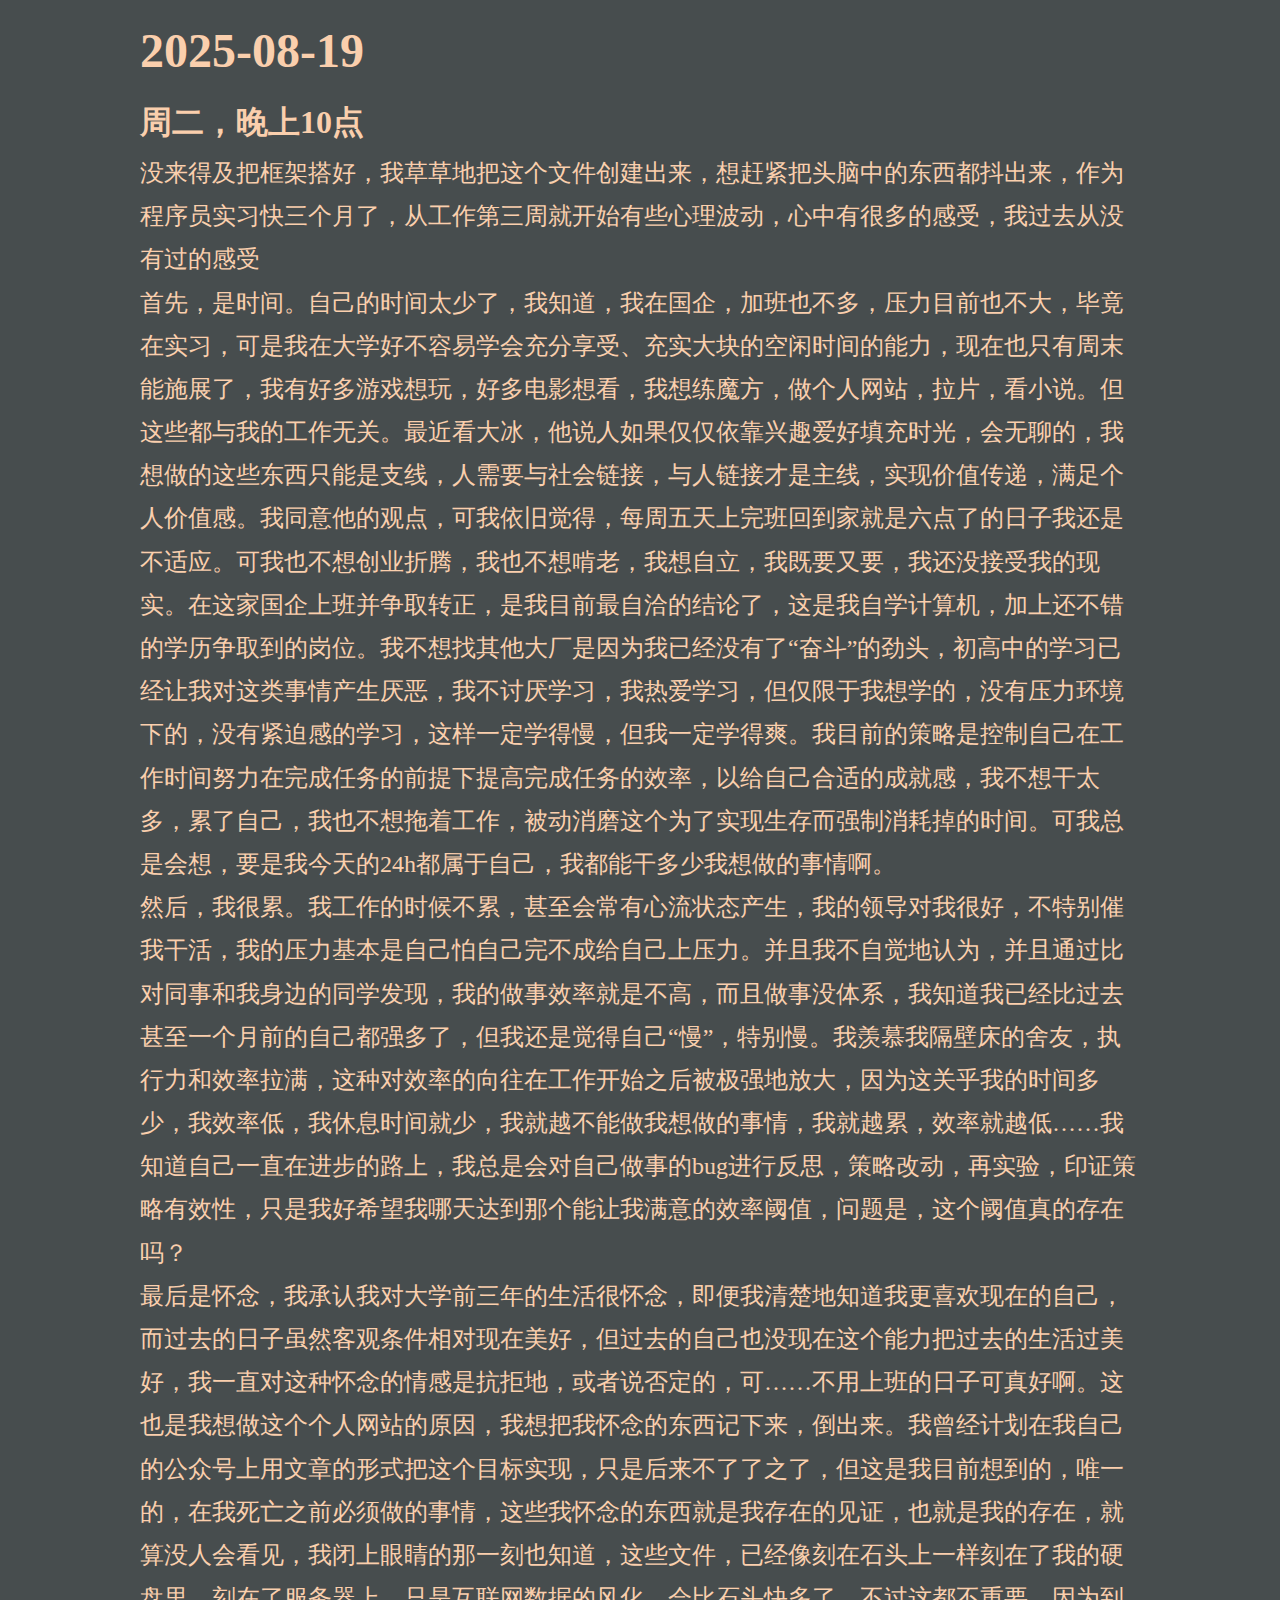
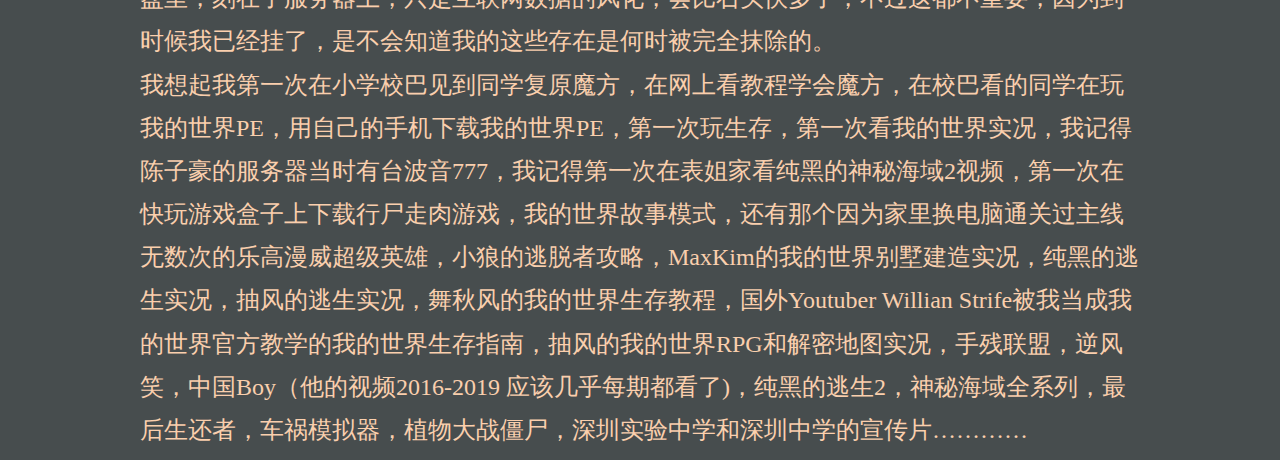
<file: articles/20250819/index.html>
<html lang="en">
<head>
    <meta charset="UTF-8">
    <meta name="viewport" content="width=device-width, initial-scale=1.0">
    <title>2025-08-19</title>
    <link href="../../css/article.css" rel="stylesheet">
</head>
<body>
    <div class="container">
        <div class="h">2025-08-19</div>
        <div class="intro">周二，晚上10点</div>
        <div class="p">没来得及把框架搭好，我草草地把这个文件创建出来，想赶紧把头脑中的东西都抖出来，作为程序员实习快三个月了，从工作第三周就开始有些心理波动，心中有很多的感受，我过去从没有过的感受</div>
        <div class="p">
            首先，是时间。自己的时间太少了，我知道，我在国企，加班也不多，压力目前也不大，毕竟在实习，可是我在大学好不容易学会充分享受、充实大块的空闲时间的能力，现在也只有周末能施展了，我有好多游戏想玩，好多电影想看，我想练魔方，做个人网站，拉片，看小说。但这些都与我的工作无关。最近看大冰，他说人如果仅仅依靠兴趣爱好填充时光，会无聊的，我想做的这些东西只能是支线，人需要与社会链接，与人链接才是主线，实现价值传递，满足个人价值感。我同意他的观点，可我依旧觉得，每周五天上完班回到家就是六点了的日子我还是不适应。可我也不想创业折腾，我也不想啃老，我想自立，我既要又要，我还没接受我的现实。在这家国企上班并争取转正，是我目前最自洽的结论了，这是我自学计算机，加上还不错的学历争取到的岗位。我不想找其他大厂是因为我已经没有了“奋斗”的劲头，初高中的学习已经让我对这类事情产生厌恶，我不讨厌学习，我热爱学习，但仅限于我想学的，没有压力环境下的，没有紧迫感的学习，这样一定学得慢，但我一定学得爽。我目前的策略是控制自己在工作时间努力在完成任务的前提下提高完成任务的效率，以给自己合适的成就感，我不想干太多，累了自己，我也不想拖着工作，被动消磨这个为了实现生存而强制消耗掉的时间。可我总是会想，要是我今天的24h都属于自己，我都能干多少我想做的事情啊。
        </div>
        <div class="p">
            然后，我很累。我工作的时候不累，甚至会常有心流状态产生，我的领导对我很好，不特别催我干活，我的压力基本是自己怕自己完不成给自己上压力。并且我不自觉地认为，并且通过比对同事和我身边的同学发现，我的做事效率就是不高，而且做事没体系，我知道我已经比过去甚至一个月前的自己都强多了，但我还是觉得自己“慢”，特别慢。我羡慕我隔壁床的舍友，执行力和效率拉满，这种对效率的向往在工作开始之后被极强地放大，因为这关乎我的时间多少，我效率低，我休息时间就少，我就越不能做我想做的事情，我就越累，效率就越低……我知道自己一直在进步的路上，我总是会对自己做事的bug进行反思，策略改动，再实验，印证策略有效性，只是我好希望我哪天达到那个能让我满意的效率阈值，问题是，这个阈值真的存在吗？
        </div>
        <div class="p">最后是怀念，我承认我对大学前三年的生活很怀念，即便我清楚地知道我更喜欢现在的自己，而过去的日子虽然客观条件相对现在美好，但过去的自己也没现在这个能力把过去的生活过美好，我一直对这种怀念的情感是抗拒地，或者说否定的，可……不用上班的日子可真好啊。这也是我想做这个个人网站的原因，我想把我怀念的东西记下来，倒出来。我曾经计划在我自己的公众号上用文章的形式把这个目标实现，只是后来不了了之了，但这是我目前想到的，唯一的，在我死亡之前必须做的事情，这些我怀念的东西就是我存在的见证，也就是我的存在，就算没人会看见，我闭上眼睛的那一刻也知道，这些文件，已经像刻在石头上一样刻在了我的硬盘里，刻在了服务器上，只是互联网数据的风化，会比石头快多了，不过这都不重要，因为到时候我已经挂了，是不会知道我的这些存在是何时被完全抹除的。
        </div>
        <div class="p">
            我想起我第一次在小学校巴见到同学复原魔方，在网上看教程学会魔方，在校巴看的同学在玩我的世界PE，用自己的手机下载我的世界PE，第一次玩生存，第一次看我的世界实况，我记得陈子豪的服务器当时有台波音777，我记得第一次在表姐家看纯黑的神秘海域2视频，第一次在快玩游戏盒子上下载行尸走肉游戏，我的世界故事模式，还有那个因为家里换电脑通关过主线无数次的乐高漫威超级英雄，小狼的逃脱者攻略，MaxKim的我的世界别墅建造实况，纯黑的逃生实况，抽风的逃生实况，舞秋风的我的世界生存教程，国外Youtuber Willian Strife被我当成我的世界官方教学的我的世界生存指南，抽风的我的世界RPG和解密地图实况，手残联盟，逆风笑，中国Boy（他的视频2016-2019 应该几乎每期都看了)，纯黑的逃生2，神秘海域全系列，最后生还者，车祸模拟器，植物大战僵尸，深圳实验中学和深圳中学的宣传片…………
        </div>
    </div>
</body>
</html>
</file>
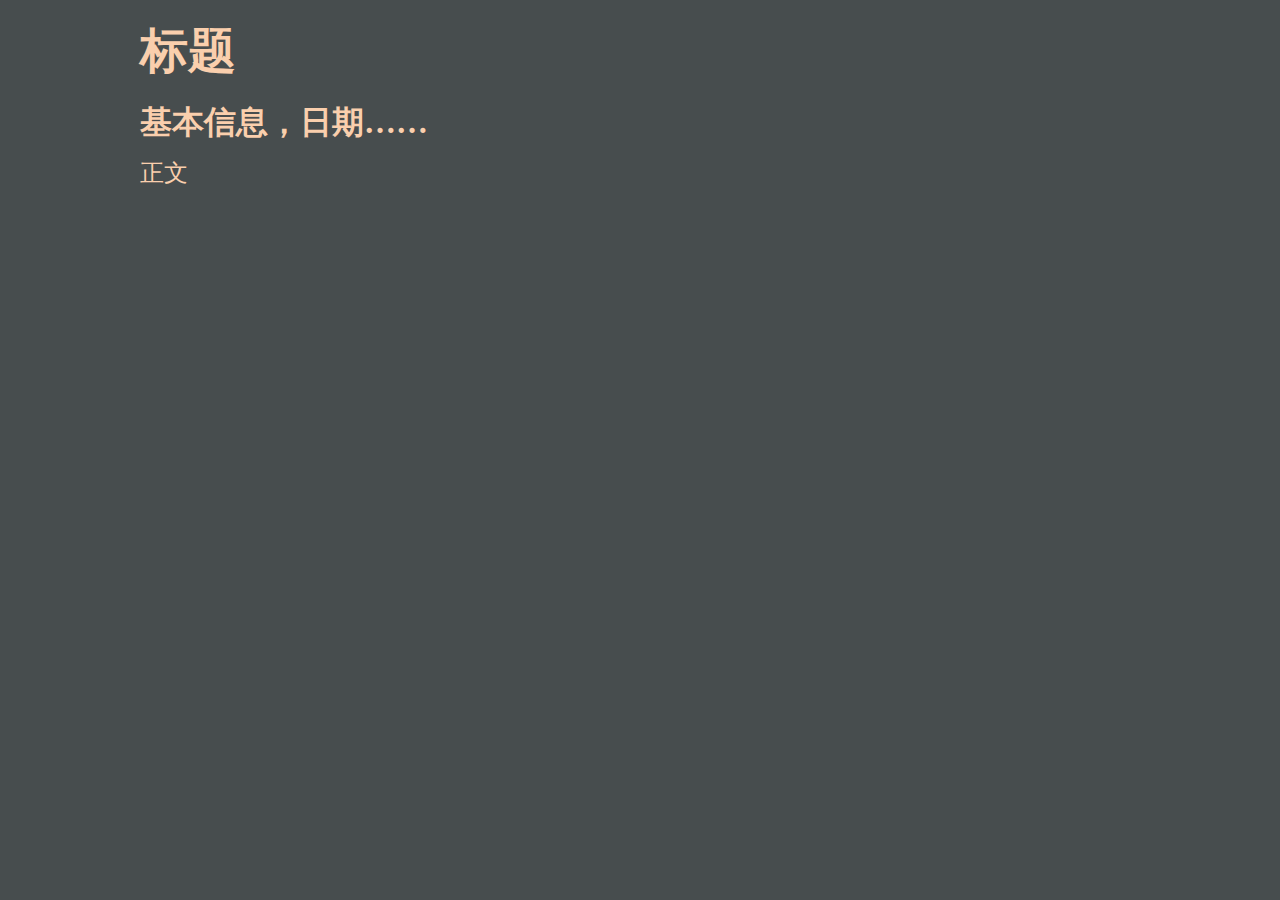
<file: articles/template/template.html>
<html lang="en">
<head>
    <meta charset="UTF-8">
    <meta name="viewport" content="width=device-width, initial-scale=1.0">
    <title>日期</title>
    <link href="../../css/article.css" rel="stylesheet">
</head>
<body>
    <div class="container">
        <div class="h">标题</div>
        <div class="intro">基本信息，日期……</div>
        <div class="p">正文</div>
    </div>
</body>
</html>
</file>
<file: css/article.css>
html {
    background-color: #474d4e;
    font-family: "Comic Sans Ms", "Cascadia Code", "楷体", "Microsoft YaHei UI";
    font-weight: bold;
    color: #facfad;
    line-height: 1.8;
}

.container {
    max-width: 1000px;
    margin: 0 auto;
}

.h {
    font-size: 300%;
}

.intro {
    font-size: 200%;
}

.p {
    font-size: 150%;
    font-weight: normal;
}
</file>
